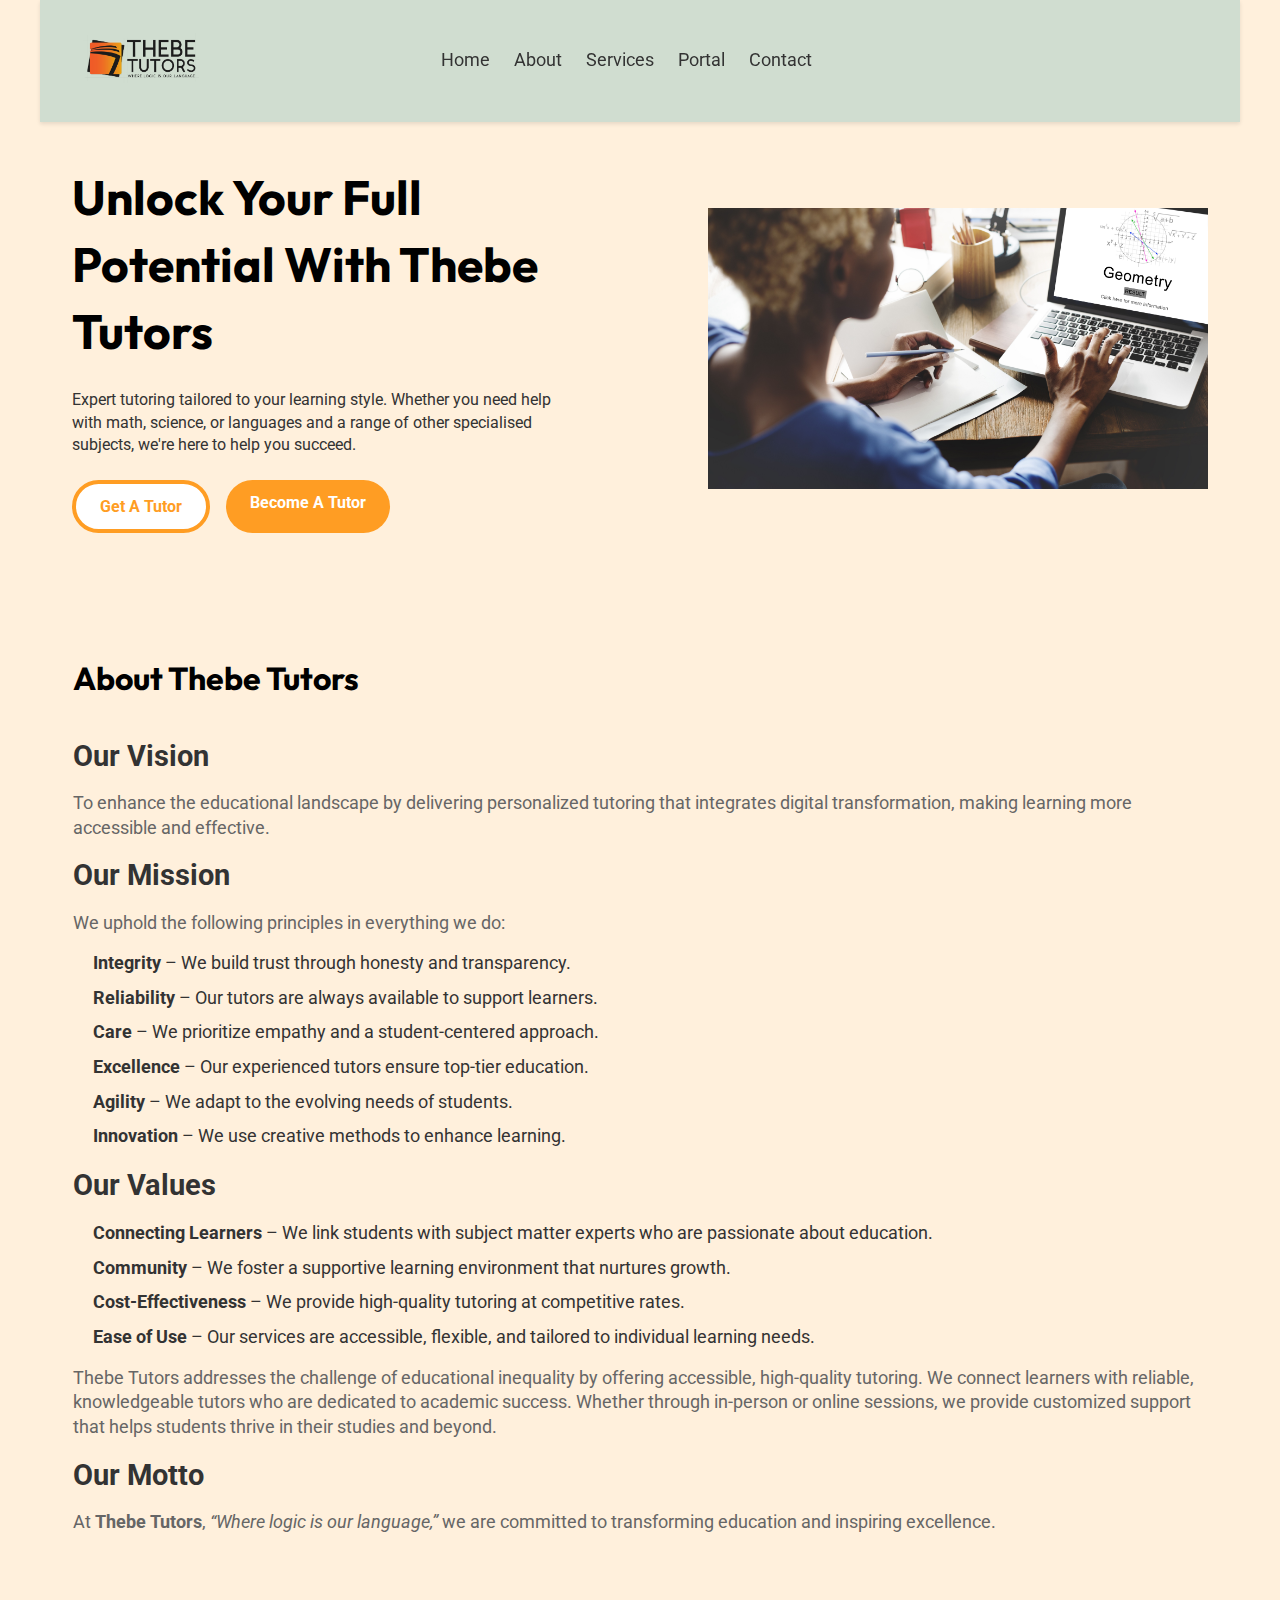
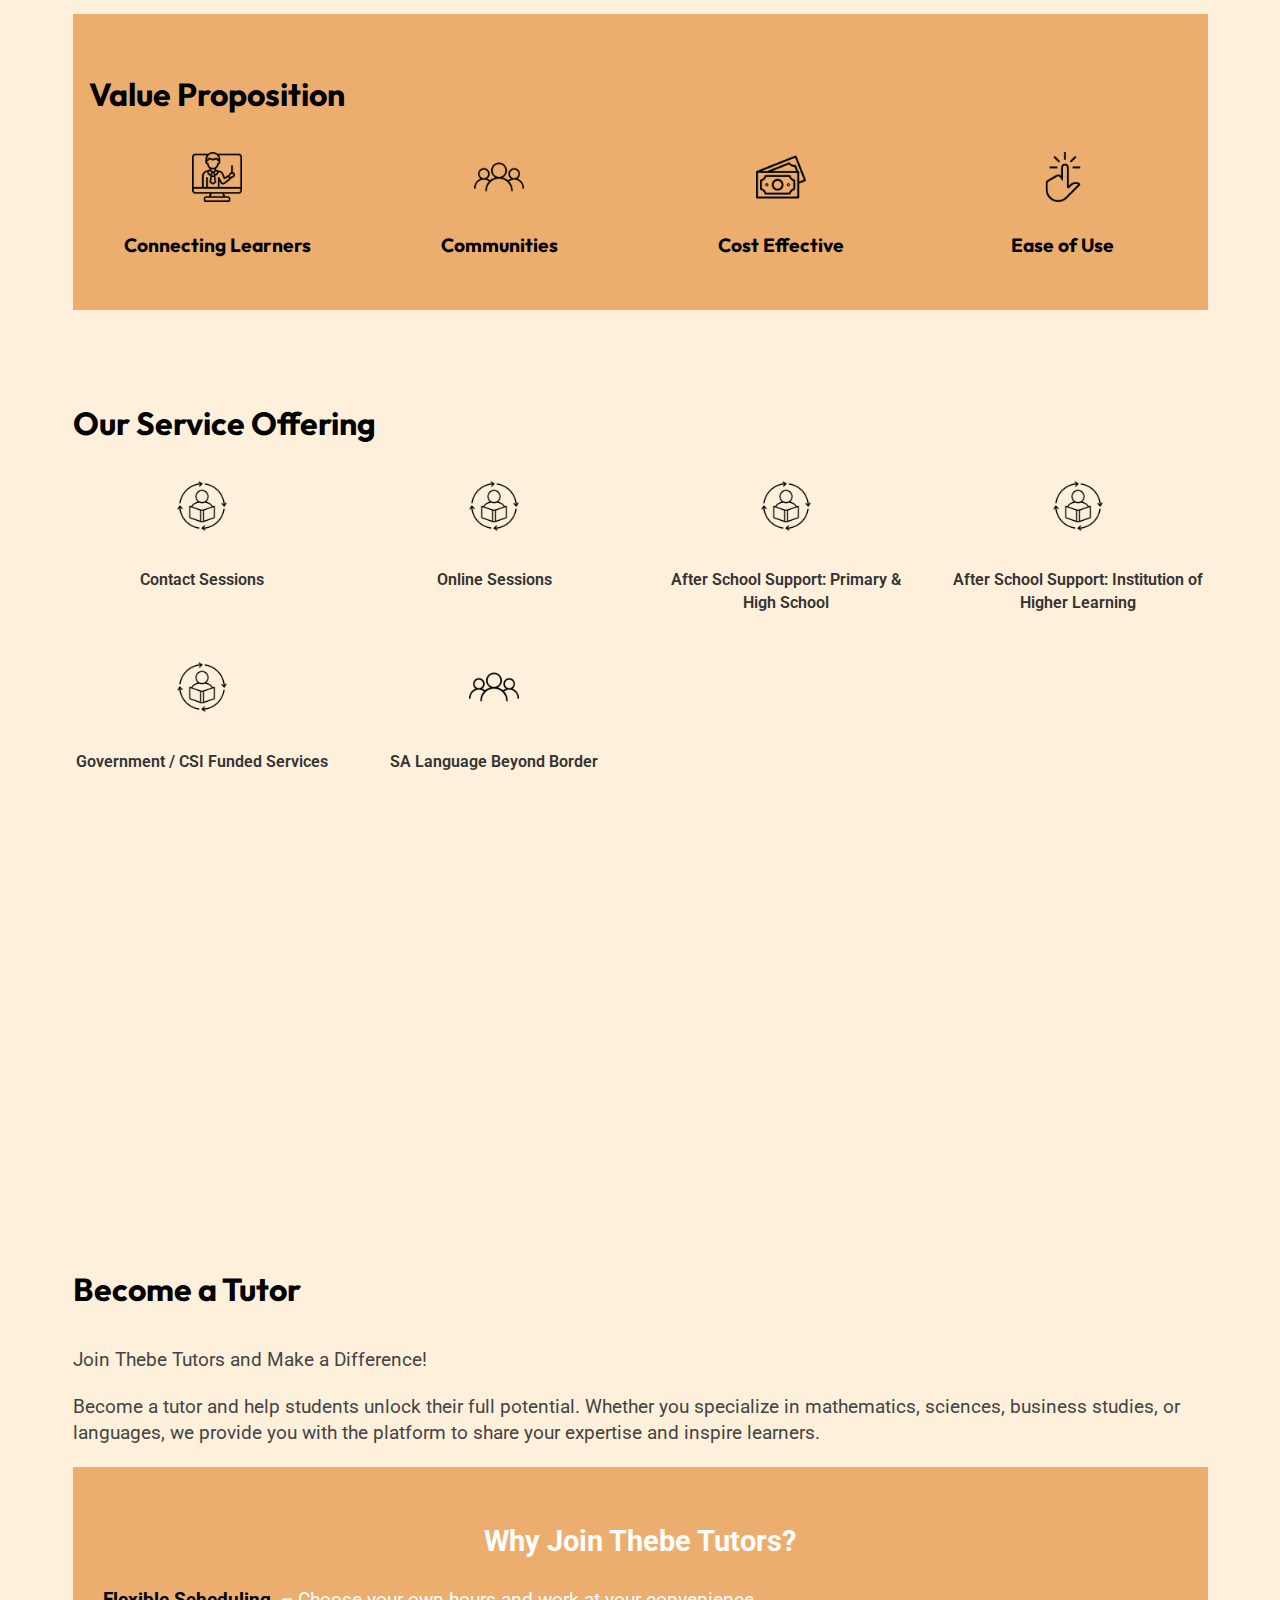
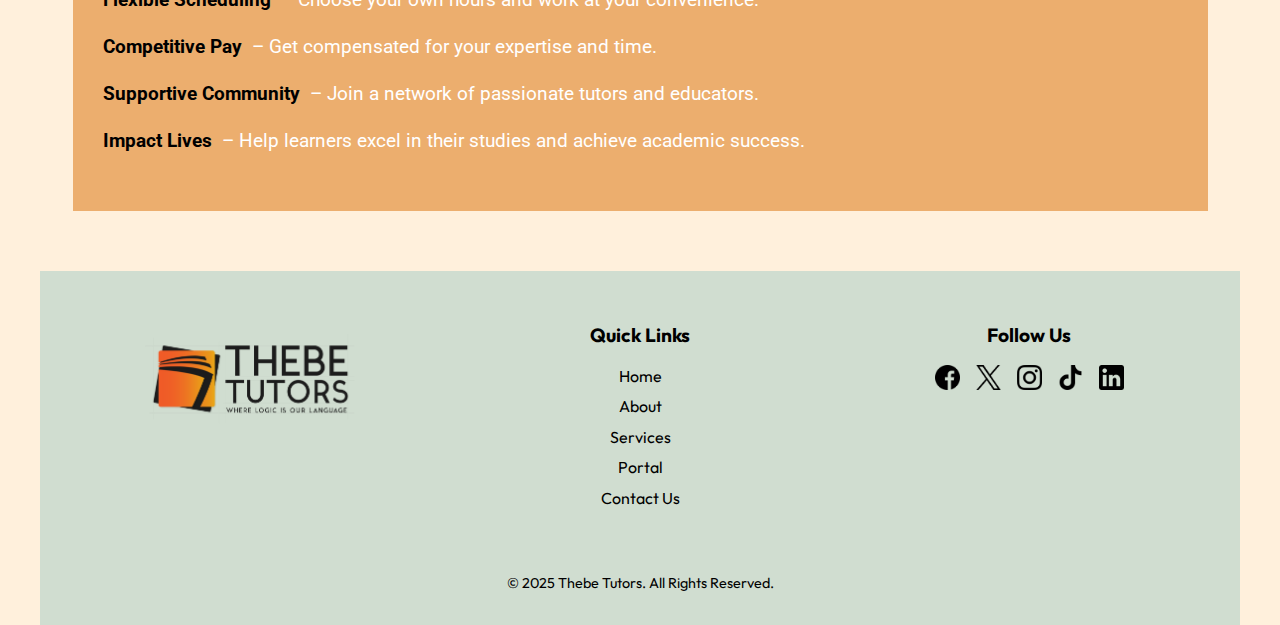
<file: index.html>
<!DOCTYPE html>
<html lang="en">
<head>
    <meta charset="UTF-8">
    <meta name="viewport" content="width=device-width, initial-scale=1.0">
    <title>Thebe Tutors</title>
    <link rel="stylesheet" href="main.css">
    <link rel="shortcut icon" href="images/title.png">
</head>
<body>
<div class="wrapper">
    <nav class="navbar">
        <div class="logo">
          <img src="images/title.png" alt="logo">
        </div>
        <div class="menu-icon" onclick="toggleMenu()">
          <span class="menu-bar"></span>
          <span class="menu-bar"></span>
          <span class="menu-bar"></span>
      </div>
        <div class="menu">
            <a href="index.html">Home</a>
            <a href="#about">About</a>
            <a href="#services">Services</a>
            <a href="portal.html">Portal</a>
            <a href="contact.html">Contact</a>
        </div>
        <a href="becomeTutor.html" class="cta-button">BECOME A TUTOR</a>
    </nav>

    <section class="hero">
        <div class="content">
            <h1>Unlock Your 
                Full 
                Potential With 
                Thebe Tutors</h1>
            <p> 
              Expert tutoring tailored to your learning style. 
              Whether you need help with math, science, or languages and a range of other specialised subjects, 
              we're here to help you succeed.
            </p>
            <div class="buttons">
                <a href="getATutor.html" class="btn-secondary">Get A Tutor</a>
                <a href="becomeTutor.html" class="btn-primary">Become A Tutor</a>
            </div>
        </div>
        <div class="image">
            <img src="images/home.jpg"  class="hero-img active" alt="Student studying in front of a blackboard">
            <img src="images/home2.jpg" class="hero-img" alt="">
            <img src="images/home3.jpg" class="hero-img" alt="">
            <img src="images/home4.jpg" class="hero-img" alt="">
        </div>
    </section>

    <!-- About Us Section -->
    <section class="about-us" id="about">
      <div class="about-us-container">
        <div class="header-container">
          <h2 class="section-title">About Thebe Tutors</h2>
        </div>
          <div class="text-content">
            <h1>Our Vision</h1>
            <p>
              To enhance the educational landscape by delivering personalized tutoring that integrates digital transformation, 
              making learning more accessible and effective.
            </p>

            <h1>Our Mission</h1>
            <p>We uphold the following principles in everything we do:</p>
            <ul>
              <li><strong>Integrity</strong> – We build trust through honesty and transparency.</li>
              <li><strong>Reliability</strong> – Our tutors are always available to support learners.</li>
              <li><strong>Care</strong> – We prioritize empathy and a student-centered approach.</li>
              <li><strong>Excellence</strong> – Our experienced tutors ensure top-tier education.</li>
              <li><strong>Agility</strong> – We adapt to the evolving needs of students.</li>
              <li><strong>Innovation</strong> – We use creative methods to enhance learning.</li>
            </ul>

            <h1>Our Values</h1>
            <ul>
              <li><strong>Connecting Learners</strong> – We link students with subject matter experts who are passionate about education.</li>
              <li><strong>Community</strong> – We foster a supportive learning environment that nurtures growth.</li>
              <li><strong>Cost-Effectiveness</strong> – We provide high-quality tutoring at competitive rates.</li>
              <li><strong>Ease of Use</strong> – Our services are accessible, flexible, and tailored to individual learning needs.</li>
            </ul>

            <!-- <h1>Our Value Proposition</h1> -->
            <p>
              Thebe Tutors addresses the challenge of educational inequality by offering accessible, high-quality tutoring. 
              We connect learners with reliable, knowledgeable tutors who are dedicated to academic success. 
              Whether through in-person or online sessions, we provide customized support that helps students thrive in their studies and beyond.
            </p>

            <h1>Our Motto</h1>
            <p>
              At <strong>Thebe Tutors</strong>, <em>“Where logic is our language,”</em> we are committed to transforming 
              education and inspiring excellence.
            </p>
          </div>
      </div>
    </section>

    <!-- value proposition section -->
    <section class="value-proposition">
        <h2>Value Proposition</h2>
        <div class="value-grid">
            <div class="value-item">
                <img src="images/tutor.png" alt="Connecting Learners">
                <h3>Connecting Learners</h3>
            </div>
            <div class="value-item">
                <img src="images/people.png" alt="Communities">
                <h3>Communities</h3>
            </div>
            <div class="value-item">
                <img src="images/money.png" alt="Cost Effective">
                <h3>Cost Effective</h3>
            </div>
            <div class="value-item">
                <img src="images/tap.png" alt="Ease of Use">
                <h3>Ease of Use</h3>
            </div>
        </div>
    </section>
    
    <!-- Services section -->
    <section class="services" id="services">
        <div class="container">
          <div class="services-top">
            <h2 class="section-title">Our Service Offering</h2>
            <div class="services-grid">
              <div class="service-item">
                <img src="images/continuous-learning.png" alt="Contact Sessions">
                <h3>Contact Sessions</h3>
              </div>
              <div class="service-item">
                <img src="images/continuous-learning.png" alt="Online Sessions">
                <h3>Online Sessions</h3>
              </div>
              <div class="service-item">
                <img src="images/continuous-learning.png" alt="After School Support">
                <h3>After School Support: Primary & High School</h3>
              </div>
              <div class="service-item">
                <img src="images/continuous-learning.png" alt="Higher Learning Support">
                <h3>After School Support: Institution of Higher Learning</h3>
              </div>
              <div class="service-item">
                <img src="images/continuous-learning.png" alt="Government Services">
                <h3>Government / CSI Funded Services</h3>
              </div>
              <div class="service-item">
                <img src="images/people.png" alt="IsiZulu Language Support">
                <h3>SA Language Beyond Border</h3>
              </div>
            </div>
          </div>
      
          <div class="services-bottom">
            <div class="info-card">
              <h3>Subjects Tutored</h3>
              <p>
                Mathematics, Physical Sciences, Natural Sciences, 
                English, Accounting, Business Studies, 
                Afrikaans, EGD, CAT, IT, Isizulu, Commerce
                and any other subjects in high school languages
                and all University course streams.
              </p>
            </div>
            <div class="info-card">
              <h3>Grades Tutored</h3>
              <p>
                Primary School: 3 - 7<br>
                High School: 8 - 12<br>
                Post Matric: N-Levels<br>
                University: First to Final Year
              </p>
            </div>
            <div class="info-card">
              <h3>Syllabus Covered</h3>
              <p>CAPS, IEB, CAMBRIDGE, Undergrad</p>
            </div>
          </div>
        </div>
    </section>

    <!-- why join section -->
    <section class="why-container">
        <h2 class="section-title">Become a Tutor</h2>
        <p>Join Thebe Tutors and Make a Difference!</p>
        <p>Become a tutor and help students unlock their full potential. Whether you specialize in mathematics, sciences, business studies, or languages, we provide you with the platform to share your expertise and inspire learners.</p>

        <div class="why-join">
          <h2>Why Join Thebe Tutors?</h2>
          <ul>
              <li><strong>Flexible Scheduling</strong> – Choose your own hours and work at your convenience.</li>
              <li><strong>Competitive Pay</strong> – Get compensated for your expertise and time.</li>
              <li><strong>Supportive Community</strong> – Join a network of passionate tutors and educators.</li>
              <li><strong>Impact Lives</strong> – Help learners excel in their studies and achieve academic success.</li>
          </ul>
        </div>
    </section>
  
    <footer class="footer">
      <div class="footer-container">
        <div class="footer-logo">
          <img src="images/title.png" alt="Logo" />
          <!-- <p>Connecting knowledge and growth with every click.</p> -->
        </div>
    
        <div class="footer-links">
          <h3>Quick Links</h3>
          <ul>
            <li><a href="index.html">Home</a></li>
            <li><a href="#about">About</a></li>
            <li><a href="#services">Services</a></li>
            <li><a href="portal.html">Portal</a></li>
            <li><a href="contact.html">Contact Us</a></li>
          </ul>
        </div>
    
        <div class="footer-social">
          <h3>Follow Us</h3>
          <div class="social-icons">
            <a href="https://www.facebook.com/Thebetutors?mibextid=ZbWKwL" target="_blank" ><img src="images/facebook.png" alt="Facebook" /></a>
            <a href="#" target="_blank" ><img src="images/twitter.png" alt="Twitter" /></a>
            <a href="https://www.instagram.com/thebetutors?igsh=MWh5cGwxa2o0ZGI1dw==" target="_blank" ><img src="images/instagram.png" alt="Instagram" /></a>
            <a href="#" target="_blank" ><img src="images/tik-tok.png" alt="TikTok" /></a>
            <a href="https://www.linkedin.com/company/thebetutors/" target="_blank" ><img src="images/linkedin-logo.png" alt="LinkedIn" /></a>
          </div>
        </div>
      </div>
    
      <div class="footer-bottom">
        <p>&copy; 2025 Thebe Tutors. All Rights Reserved.</p>
      </div>
    </footer>
    
    
    



    <script src="main.js"></script>    
</div>
</body>
</html>
</file>
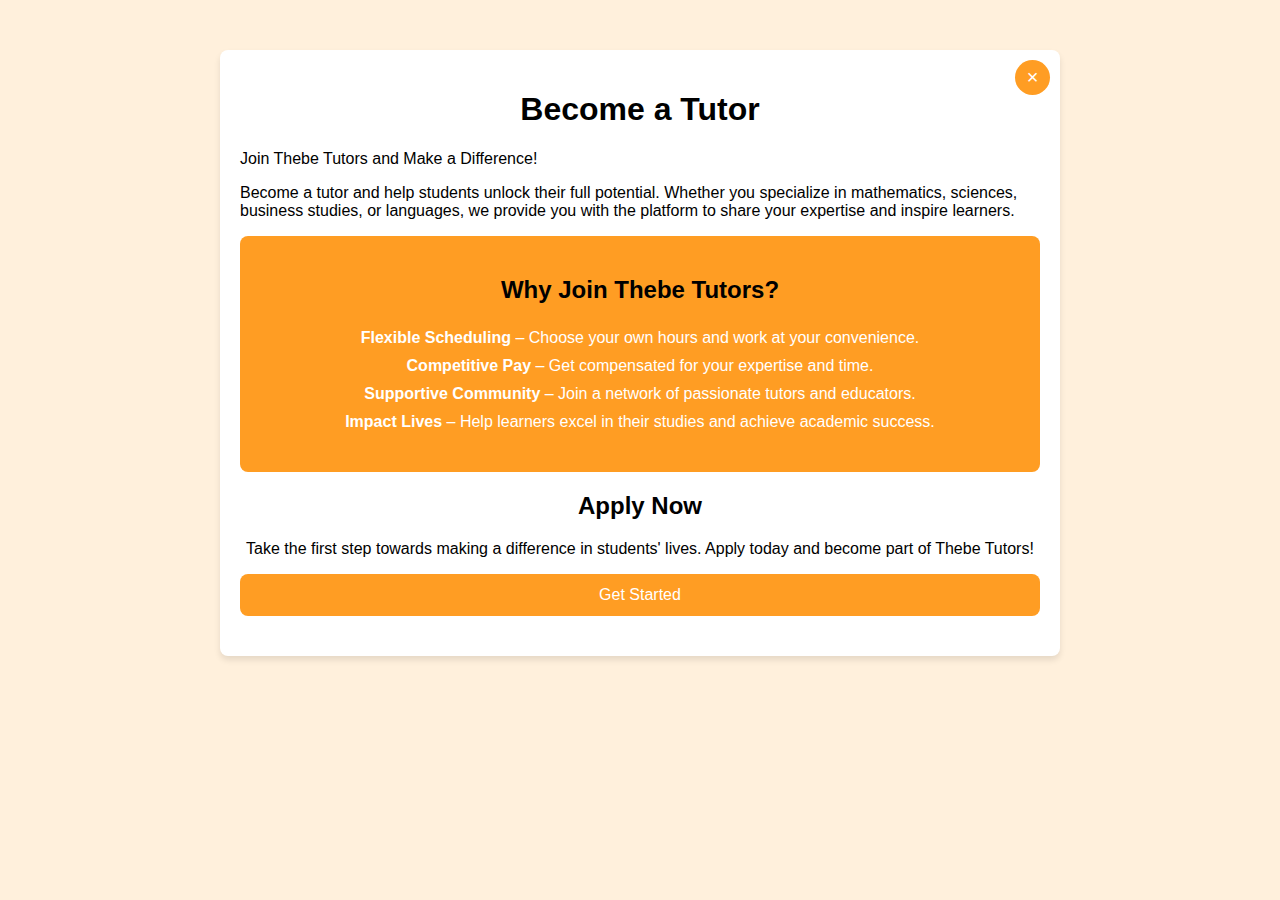
<file: becomeTutor.html>
<!DOCTYPE html>
<html lang="en">
<head>
    <meta charset="UTF-8">
    <meta name="viewport" content="width=device-width, initial-scale=1.0">
    <title>Become a Tutor</title>
    <link rel="shortcut icon" href="images/title.png">
    <style>
        body {
            font-family: 'Roboto', sans-serif;
            margin: 0;
            padding: 0;
            background-color: #FFF0DC;
        }

        .container {
            position: relative;
            max-width: 800px;
            margin: 50px auto;
            background: #fff;
            border-radius: 8px;
            box-shadow: 0 4px 6px rgba(0, 0, 0, 0.1);
            padding: 20px;
        }

        h1, h2, h3 {
            font-family: 'Outfit', sans-serif;
            color: #000;
            text-align: center;
            transition: color 0.3s ease;
        }

        h1:hover, h2:hover, h3:hover {
            color: #FF9D23;
        }

        .why-join {
            position: relative;
            padding: 20px;
            background: #FF9D23;
            color: white;
            border-radius: 8px;
            text-align: center;
            margin-bottom: 20px;
        }

        .why-join ul {
            list-style-type: none;
            padding: 0;
        }

        .why-join li {
            padding: 5px 0;
        }

        .why-join h2:hover {
            color: black;
        }

        .close-button {
            position: absolute;
            top: 10px;
            right: 10px;
            background: #FF9D23;
            color: white;
            border: none;
            border-radius: 50%;
            width: 35px;
            height: 35px;
            font-size: 20px;
            cursor: pointer;
            display: flex;
            justify-content: center;
            align-items: center;
            transition: background 0.3s ease;
            padding: 0;
        }

        .close-button:hover {
            background: #d96b00;
        }

        .apply-now {
            text-align: center;
            margin-bottom: 20px;
        }

        .cta-button {
            background-color: #FF9D23;
            color: white;
            border: none;
            padding: 12px 20px;
            font-size: 16px;
            border-radius: 8px;
            cursor: pointer;
            transition: background-color 0.3s;
        }

        .cta-button:hover {
            background-color: #DF6D2D;
        }

        .form-container {
            display: none;
        }

        form {
            display: flex;
            flex-direction: column;
            gap: 15px;
        }

        input, textarea, button {
            font-size: 16px;
            padding: 12px;
            border: 1px solid #ccc;
            border-radius: 8px;
            width: 100%;
            box-sizing: border-box;
            transition: border-color 0.3s ease;
        }

        input:focus, textarea:focus {
            border-color: #FF9D23;
        }

        button {
            background-color: #FF9D23;
            color: white;
            border: none;
            padding: 10px 20px;
            border-radius: 4px;
            font-size: 16px;
            cursor: pointer;
            transition: background-color 0.3s;
        }

        button:hover {
            background-color: #DF6D2D;
        }

        .success-message {
            display: none;
            text-align: center;
            color: green;
            font-weight: bold;
        }
    </style>
</head>
<body>
    <div class="container" id="uniqueFeatures">
        <button class="close-button" onclick="goBack()">×</button>
        <h1>Become a Tutor</h1>
        <p>Join Thebe Tutors and Make a Difference!</p>
        <p>Become a tutor and help students unlock their full potential. Whether you specialize in mathematics, sciences, business studies, or languages, we provide you with the platform to share your expertise and inspire learners.</p>

        <div class="why-join">
            <h2>Why Join Thebe Tutors?</h2>
            <ul>
                <li><strong>Flexible Scheduling</strong> – Choose your own hours and work at your convenience.</li>
                <li><strong>Competitive Pay</strong> – Get compensated for your expertise and time.</li>
                <li><strong>Supportive Community</strong> – Join a network of passionate tutors and educators.</li>
                <li><strong>Impact Lives</strong> – Help learners excel in their studies and achieve academic success.</li>
            </ul>
        </div>

        <div class="apply-now">
            <h2>Apply Now</h2>
            <p>Take the first step towards making a difference in students' lives. Apply today and become part of Thebe Tutors!</p>
            <button class="cta-button" onclick="showForm()" aria-label="Get Started to Apply as a Tutor">Get Started</button>
        </div>
    </div>

    <!-- Hidden Form -->
    <div class="container form-container" id="tutorFormContainer">
        <button class="close-button" onclick="closeForm()">×</button>
        <h2>Become a Tutor</h2>
        <p>Fill in the form below to join Thebe Tutors.</p>
        <form id="tutorForm" enctype="multipart/form-data">
            <input type="text" id="name" name="name" placeholder="Enter your full name" required>
            <input type="email" id="email" name="email" placeholder="Enter your email" required>
            <input type="tel" id="cellphone" name="cellphone" placeholder="Enter your cellphone number" required>
        
            <!-- File Upload Fields -->
            <label for="cv">Upload CV (PDF or DOC):</label>
            <input type="file" id="cv" name="cv" accept=".pdf, .doc, .docx" required>

            <label for="qualification">Upload Academic Transcript (PDF or Image):</label>
            <input type="file" id="qualification" name="qualification" accept=".pdf, .jpg, .jpeg, .png" required>

            <label for="profilePicture">Upload Recent Picture (JPG or PNG):</label>
            <input type="file" id="profilePicture" name="profilePicture" accept=".jpg, .jpeg, .png" required>

            <textarea id="experience" name="experience" rows="4" placeholder="Describe your tutoring experience..."></textarea>

            <button type="submit">Submit</button>
        </form>
        <div class="success-message" id="successMessage">
            Your application has been submitted successfully! We will get back to you soon.
        </div>
    </div>

    <script>
        function showForm() {
            document.getElementById('tutorFormContainer').style.display = 'block';
        }

        function closeForm() {
            document.getElementById('tutorFormContainer').style.display = 'none';
        }

        function closeUniqueFeatures() {
            document.getElementById('uniqueFeatures').style.display = 'none';
        }

        document.getElementById('tutorForm').addEventListener('submit', function(event) {
            event.preventDefault(); // Prevent the default form submission

            // Simulate form submission success
            const successMessage = document.getElementById('successMessage');
            successMessage.style.display = 'block';

            // Clear the form
            event.target.reset();
        });

        function goBack() {
            window.history.back();
        }
    </script>
</body>
</html>
</file>
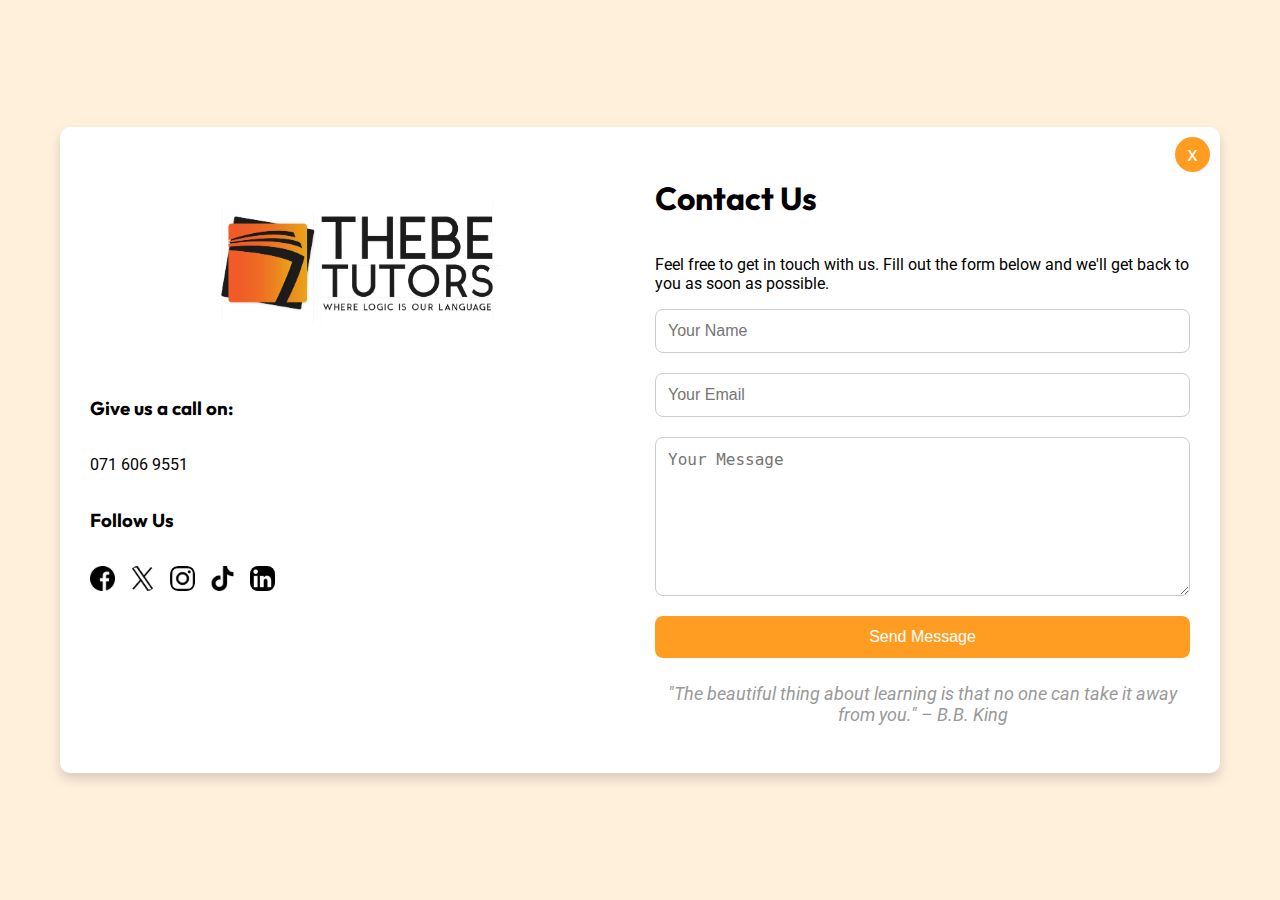
<file: contact.html>
<!DOCTYPE html>
<html lang="en">
<head>
  <meta charset="UTF-8">
  <meta name="viewport" content="width=device-width, initial-scale=1.0">
  <title>Contact Page</title>
  <link href="https://fonts.googleapis.com/css2?family=Outfit:wght@400;500;600&family=Roboto:wght@400;500&display=swap" rel="stylesheet">
  <link rel="shortcut icon" href="images/title.png">
  <style>
    body {
      font-family: 'Roboto', sans-serif;
      background-color: #FFF0DC;
      margin: 0;
      padding: 0;
      display: flex;
      justify-content: center;
      align-items: center;
      height: 100vh;
      animation: fadeIn 1s ease-out;
    }

    @keyframes fadeIn {
      from {
        opacity: 0;
      }
      to {
        opacity: 1;
      }
    }

    .container {
      background: white;
      border-radius: 10px;
      box-shadow: 0 6px 12px rgba(0, 0, 0, 0.15);
      padding: 30px;
      width: 100%;
      max-width: 1100px;
      display: flex;
      gap: 30px;
      position: relative;
      animation: slideIn 1s ease-out;
      flex-wrap: wrap;
    }

    @keyframes slideIn {
      from {
        transform: translateY(50px);
        opacity: 0;
      }
      to {
        transform: translateY(0);
        opacity: 1;
      }
    }

    .close-button {
      position: absolute;
      top: 10px;
      right: 10px;
      background: #FF9D23;
      color: white;
      border: none;
      border-radius: 50%;
      width: 35px;
      height: 35px;
      font-size: 20px;
      cursor: pointer;
      display: flex;
      justify-content: center;
      align-items: center;
      transition: background 0.3s ease;
    }

    .close-button:hover {
      background: #d96b00;
    }

    .contact-info, .form-container {
      flex: 1;
      display: flex;
      flex-direction: column;
    }

    h1, h2, h3 {
      font-family: 'Outfit', sans-serif;
      color: #000;
      transition: color 0.3s ease;
    }

    h1:hover, h2:hover, h3:hover {
      color: #FF9D23;
    }

    form {
      display: flex;
      flex-direction: column;
      gap: 20px;
      transition: transform 0.3s ease-in-out;
    }

    input, textarea, button {
      font-size: 16px;
      padding: 12px;
      border: 1px solid #ccc;
      border-radius: 8px;
      width: 100%;
      box-sizing: border-box;
      transition: border-color 0.3s ease;
    }

    input:focus, textarea:focus {
      border-color: #FF9D23;
    }

    button {
      background-color: #FF9D23;
      color: white;
      border: none;
      cursor: pointer;
      transition: background-color 0.3s ease;
    }

    button:hover {
      background-color: #d96b00;
    }

    .quote {
      font-style: italic;
      color: gray;
      margin-top: 25px;
      text-align: center;
      font-size: 18px;
      opacity: 0.8;
      transition: opacity 0.3s ease;
    }

    .quote:hover {
      opacity: 1;
    }

    .social-icons {
      display: flex;
      gap: 15px;
      margin-top: 15px;
    }

    .social-icons a img {
      width: 25px;
      height: 25px;
      border-radius: 8px;
      transition: transform 0.3s ease, box-shadow 0.3s ease;
    }

    .social-icons a img:hover {
      transform: scale(1.1);
      box-shadow: 0 4px 10px rgba(0, 0, 0, 0.2);
    }

    .logo {
      max-width: 350px;
      margin-bottom: 20px;
      align-self: center;
    }

    /* Media Queries for responsiveness */
    @media (max-width: 768px) {
      /* .container {
        flex-direction: column;
        padding: 30px;
      } */

      .contact-info, .form-container {
        flex: none;
        width: 100%;
      }

      h1, h2, h3 {
        font-size: 1.2em;
      }

      .quote {
        font-size: 16px;
      }

      .social-icons a img {
        width: 30px;
        height: 30px;
      }

      input, textarea, button {
        font-size: 14px;
        padding: 10px;
      }

      .close-button {
        top: 60px;
        right: 10px;
      }

      /* .close-button {
        top: 25px;
      } */
    }

    @media (max-width: 480px) {
      .logo {
        max-width: 250px;
      }

      h1, h2, h3 {
        font-size: 1.1em;
      }

      .quote {
        font-size: 14px;
      }

      .social-icons a img {
        width: 25px;
        height: 25px;
      }

      input, textarea, button {
        font-size: 13px;
        padding: 8px;
      }
    }
  </style>
</head>
<body>
  <div class="container">
    <button class="close-button" onclick="goBack()">x</button>
    <div class="contact-info">
      <!-- Logo added above the address -->
      <img src="images/title.png" alt="Business Logo" class="logo">
      <h3>Give us a call on:</h3>
      <p>071 606 9551</p>
      <h3>Follow Us</h3>
      <div class="social-icons">
        <a href="https://www.facebook.com/Thebetutors?mibextid=ZbWKwL" target="_blank" ><img src="images/facebook.png" alt="Facebook" /></a>
            <a href="#" target="_blank" ><img src="images/twitter.png" alt="Twitter" /></a>
            <a href="https://www.instagram.com/thebetutors?igsh=MWh5cGwxa2o0ZGI1dw==" target="_blank" ><img src="images/instagram.png" alt="Instagram" /></a>
            <a href="#" target="_blank" ><img src="images/tik-tok.png" alt="TikTok" /></a>
            <a href="https://www.linkedin.com/company/thebetutors/" target="_blank" ><img src="images/linkedin-logo.png" alt="LinkedIn" /></a>
      </div>
    </div>
    <div class="form-container">
      <h1>Contact Us</h1>
      <p>Feel free to get in touch with us. Fill out the form below and we'll get back to you as soon as possible.</p>
      <form>
        <input type="text" name="name" placeholder="Your Name" required>
        <input type="email" name="email" placeholder="Your Email" required>
        <textarea name="message" rows="7" placeholder="Your Message" required></textarea>
        <button type="submit">Send Message</button>
      </form>
      <p class="quote">"The beautiful thing about learning is that no one can take it away from you." – B.B. King</p>
    </div>
  </div>

  <script>
    function goBack() {
      window.history.back();
    }
  </script>
</body>
</html>
</file>
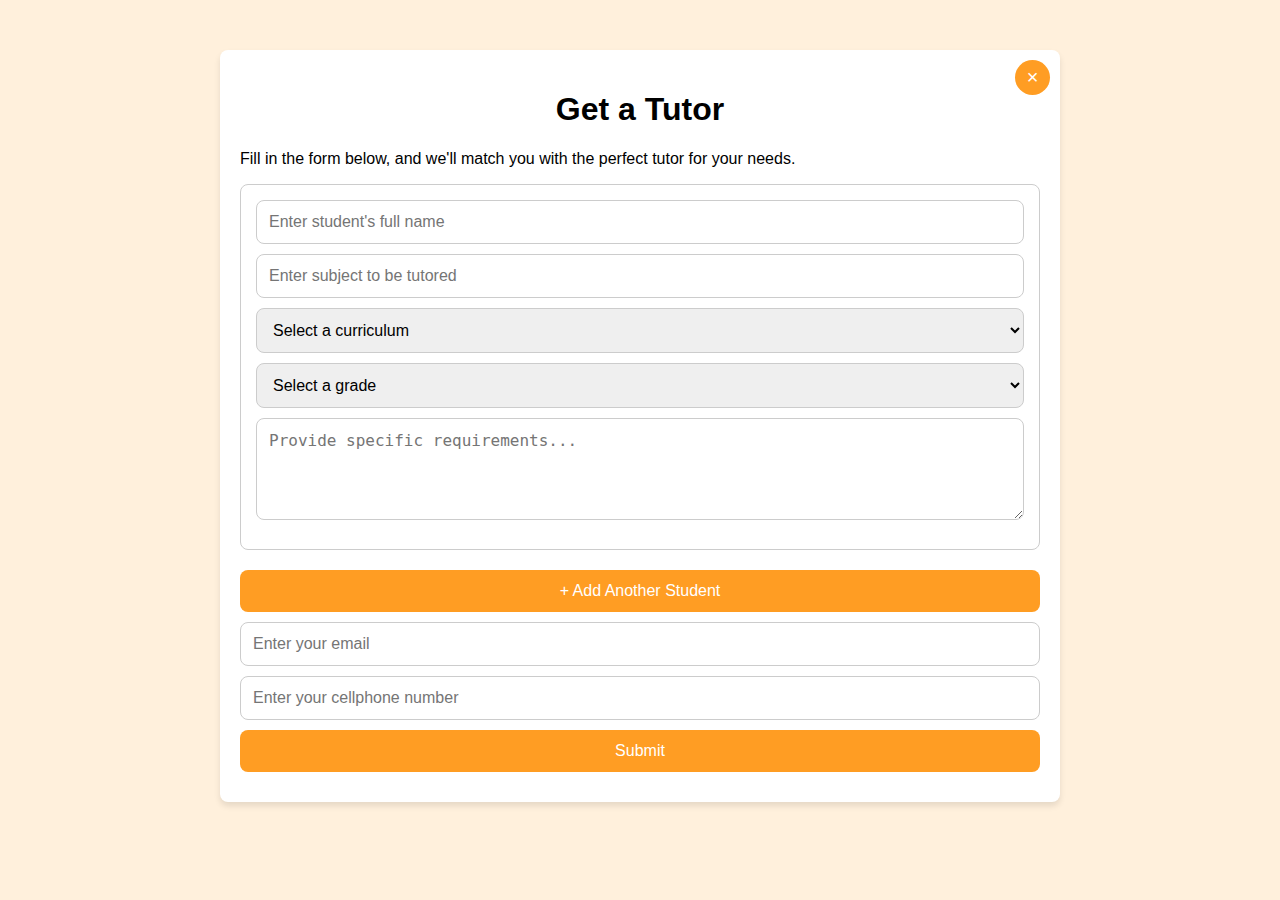
<file: getATutor.html>
<!DOCTYPE html>
<html lang="en">
<head>
    <meta charset="UTF-8">
    <meta name="viewport" content="width=device-width, initial-scale=1.0">
    <title>Get a Tutor</title>
    <link rel="shortcut icon" href="images/title.png">
    <style>
        body {
            font-family: 'Roboto', sans-serif;
            margin: 0;
            padding: 0;
            background-color: #FFF0DC;
        }
        .container {
            position: relative;
            max-width: 800px;
            margin: 50px auto;
            background: #fff;
            border-radius: 8px;
            box-shadow: 0 4px 6px rgba(0, 0, 0, 0.1);
            padding: 20px;
        }
        h1 {
            font-family: 'Outfit', sans-serif;
            color: #000;
            text-align: center;
        }
        .student-section {
            border: 1px solid #ccc;
            padding: 15px;
            border-radius: 8px;
            margin-bottom: 20px;
            position: relative;
        }
        .remove-student {
            position: absolute;
            top: 10px;
            right: 10px;
            background: #FF4D4D;
            color: white;
            border: none;
            border-radius: 50%;
            width: 30px;
            height: 30px;
            font-size: 16px;
            cursor: pointer;
        }
        input, textarea, button, select {
            font-size: 16px;
            padding: 12px;
            border: 1px solid #ccc;
            border-radius: 8px;
            width: 100%;
            box-sizing: border-box;
            margin-bottom: 10px;
        }
        button {
            background-color: #FF9D23;
            color: white;
            border: none;
            cursor: pointer;
            transition: background-color 0.3s;
        }
        button:hover {
            background-color: #DF6D2D;
        }
        .success-message {
            display: none;
            text-align: center;
            color: green;
            font-weight: bold;
            margin-top: 15px;
        }
        .close-button {
            position: absolute;
            top: 10px;
            right: 10px;
            background: #FF9D23;
            color: white;
            border: none;
            border-radius: 50%;
            width: 35px;
            height: 35px;
            font-size: 20px;
            cursor: pointer;
            display: flex;
            justify-content: center;
            align-items: center;
            transition: background 0.3s ease;
            padding: 0;
        }

        .close-button:hover {
            background: #d96b00;
        }
    </style>
</head>
<body>
    <div class="container">
        <h1>Get a Tutor</h1>
        <p>Fill in the form below, and we'll match you with the perfect tutor for your needs.</p>
        <button class="close-button" onclick="goBack()">×</button>
        <form id="tutorForm">
            <div id="studentsContainer">
                <div class="student-section">
                    <input type="text" name="name[]" placeholder="Enter student's full name" required>
                    <input type="text" name="subject[]" placeholder="Enter subject to be tutored" required>
                    <select name="curriculum[]" required>
                        <option value="">Select a curriculum</option>
                        <option value="caps">CAPS</option>
                        <option value="ieb">IEB</option>
                        <option value="cambridge">CAMBRIDGE</option>
                        <option value="post-matric">N-Levels</option>
                        <option value="university">University Course</option>
                    </select>
                    <select name="grade[]" required>
                        <option value="">Select a grade</option>
                        <option value="1">Grade 1</option>
                        <option value="2">Grade 2</option>
                        <option value="3">Grade 3</option>
                        <option value="4">Grade 4</option>
                        <option value="5">Grade 5</option>
                        <option value="6">Grade 6</option>
                        <option value="7">Grade 7</option>
                        <option value="8">Grade 8</option>
                        <option value="9">Grade 9</option>
                        <option value="10">Grade 10</option>
                        <option value="11">Grade 11</option>
                        <option value="12">Grade 12</option>
                        <option value="post-matric">N-Levels</option>
                        <option value="university">University Courses</option>
                    </select>
                    <textarea name="details[]" rows="4" placeholder="Provide specific requirements..."></textarea>
                </div>
            </div>
            <button type="button" onclick="addStudent()">+ Add Another Student</button>
            <input type="email" name="email" placeholder="Enter your email" required>
            <input type="tel" name="cellphone" placeholder="Enter your cellphone number" pattern="^[0-9+\-\s]*$" required>
            <button type="submit">Submit</button>
        </form>
        <div class="success-message" id="successMessage">Your request has been submitted successfully!</div>
    </div>
    <script>
        function addStudent() {
            const container = document.getElementById('studentsContainer');
            const studentSection = document.createElement('div');
            studentSection.classList.add('student-section');
            studentSection.innerHTML = `
                <button type="button" class="close-button" onclick="removeStudent(this)">×</button>
                <input type="text" name="name[]" placeholder="Enter student's full name" required>
                <input type="text" name="subject[]" placeholder="Enter subject to be tutored" required>
                <select name="curriculum[]" required>
                    <option value="">Select a curriculum</option>
                    <option value="caps">CAPS</option>
                    <option value="ieb">IEB</option>
                    <option value="cambridge">CAMBRIDGE</option>
                    <option value="post-matric">N-Levels</option>
                    <option value="university">University Course</option>
                </select>
                <select name="grade[]" required>
                    <option value="">Select a grade</option>
                    <option value="1">Grade 1</option>
                    <option value="2">Grade 2</option>
                    <option value="3">Grade 3</option>
                    <option value="4">Grade 4</option>
                    <option value="5">Grade 5</option>
                    <option value="6">Grade 6</option>
                    <option value="7">Grade 7</option>
                    <option value="8">Grade 8</option>
                    <option value="9">Grade 9</option>
                    <option value="10">Grade 10</option>
                    <option value="11">Grade 11</option>
                    <option value="12">Grade 12</option>
                    <option value="post-matric">N-Levels</option>
                    <option value="university">University Courses</option>
                </select>
                <textarea name="details[]" rows="4" placeholder="Provide specific requirements..."></textarea>
            `;
            container.appendChild(studentSection);
        }
        function removeStudent(button) {
            button.parentElement.remove();
        }
        document.getElementById('tutorForm').addEventListener('submit', function(event) {
            event.preventDefault();
            document.getElementById('successMessage').style.display = 'block';
            event.target.reset();
        });
        function goBack() {
            window.history.back();
        }
    </script>
</body>
</html>
</file>
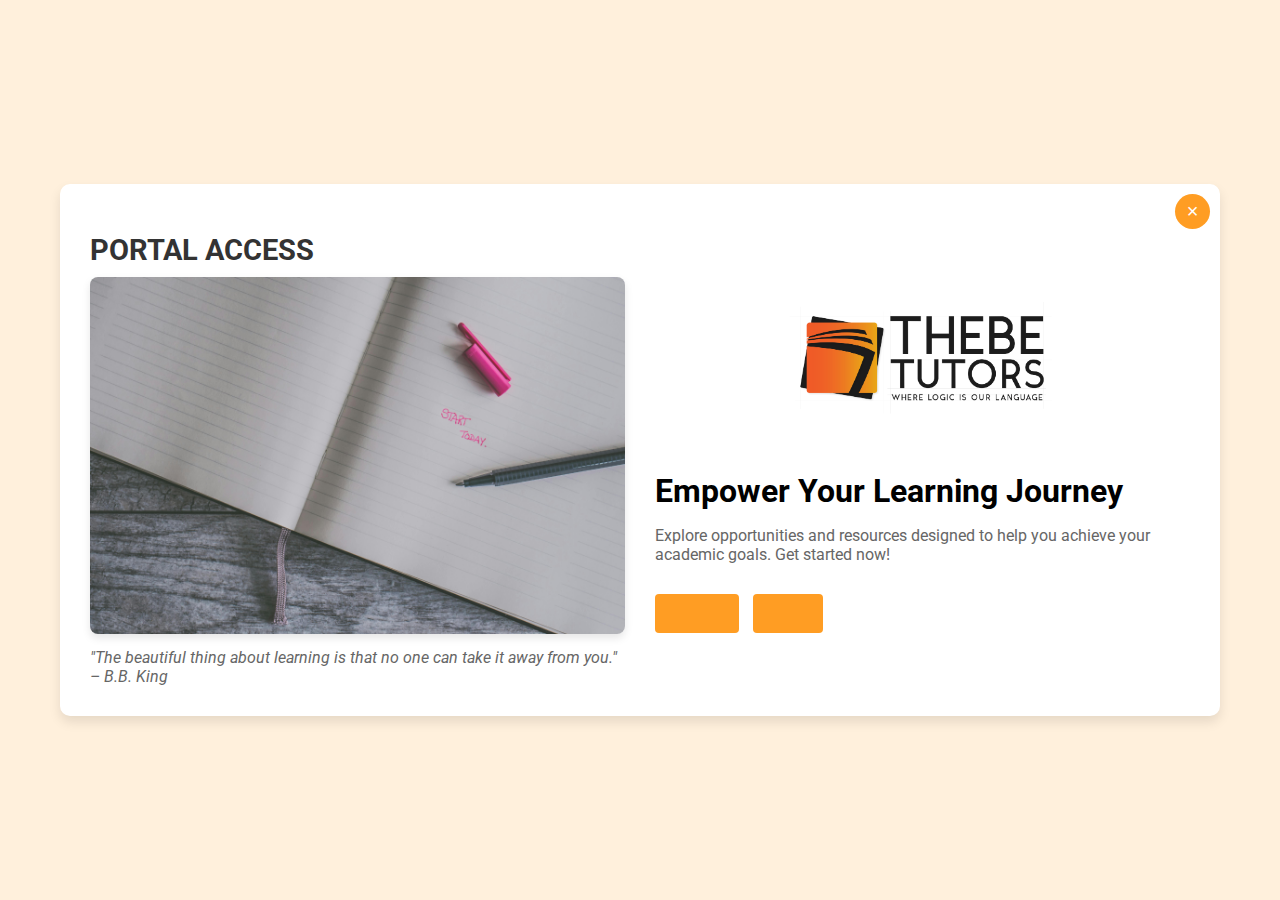
<file: portal.html>
<!DOCTYPE html>
<html lang="en">
<head>
    <meta charset="UTF-8">
    <meta name="viewport" content="width=device-width, initial-scale=1.0">
    <title>Thebe Tutors - Portal Access</title>
    <link href="https://fonts.googleapis.com/css2?family=Roboto:wght@400;500;700&display=swap" rel="stylesheet">
    <link rel="stylesheet" href="portal.css">
    <link rel="shortcut icon" href="images/title.png">
</head>
<body>
    <div class="portal-container">
        <button class="close-button" onclick="goBack()">×</button>
        <div class="content-wrapper">
            <!-- Left Section: Image and Quote -->
            <div class="image-quote">
                <h1 class="hover-effect">PORTAL ACCESS</h1>
                <img src="images/start-today.jpg" alt="Inspiring Learning" class="inspiring-image">
                <blockquote class="quote">
                    "The beautiful thing about learning is that no one can take it away from you." – B.B. King
                </blockquote>
            </div>
    
            <!-- Right Section: Header, Description, and Buttons -->
            <div class="text-content">
                <div class="logo">
                    <img src="images/title.png" alt="Thebe Tutors Logo">
                </div>
                <h1>Empower Your Learning Journey</h1>
                <p>Explore opportunities and resources designed to help you achieve your academic goals. Get started now!</p>
                <a href="" class="btn"><span>Register</span></a>
                <a href="" class="btn"><span>Login</span></a>
            </div>
        </div>
    </div>
    <script>
        function goBack() {
            window.history.back();
        }
    </script>
    
</body>
</html>
</file>
<file: main.css>
@import url('https://fonts.googleapis.com/css2?family=Outfit:wght@400;700&display=swap');
@import url('https://fonts.googleapis.com/css2?family=Roboto:wght@400;700&display=swap');

html {
    scroll-behavior: smooth;
}

/* General Reset */
body, h1, p, a {
    margin: 0;
    padding: 0;
    box-sizing: border-box;
}

body {
    font-family: 'Roboto', sans-serif;
    line-height: 1.4;
    color: #333;
    background-color: #FFF0DC;
}

/* Wrapper for Max Width */
.wrapper {
    max-width: 1200px;
    margin: 0 auto;
    padding: 0 1rem;
}

/* Navbar Styles */
.navbar {
    display: flex;
    justify-content: space-between;
    align-items: center;
    padding: 1rem 2rem;
    /* background-color: #FFF0DC; */
    background-color: #D0DDD0;
    box-shadow: 0 2px 4px rgba(0, 0, 0, 0.1);
    position: sticky;
    top: 0;
    z-index: 1000;
}

.logo {
    font-size: 1.5rem;
    font-weight: bold;
    color: #000;
}

.logo img {
    max-height: 80px; /* Set a maximum height for the logo */
    width: auto; /* Maintain aspect ratio */
    transition: transform 0.3s ease;
}

.logo img:hover {
    transform: scale(1.1); /* Add a hover effect for interactivity */
}

/* For smaller screens */
@media (max-width: 768px) {
    .logo img {
        max-height: 50px; /* Reduce logo size on small screens */
    }
}

.menu {
    display: flex;
    gap: 1.5rem;
}

.menu a {
    text-decoration: none;
    color: #333;
    font-size: 1.1rem;
    transition: color 0.5s;
}

.menu a:hover {
    color: #FF9D23;
}

.cta-button {
    padding: 0.5rem 1rem;
    background-color: #FF9D23;
    color: #fff;
    text-decoration: none;
    border-radius: 50px;
    font-weight: bold;
    transition: background-color 0.3s;
}

.cta-button:hover {
    background-color: #d96b00;
}

/* Hero Section Styles */
.hero {
    display: flex;
    justify-content: space-between;
    align-items: center;
    padding: 2rem;
    margin-top: 10px;
}

.content {
    flex: 1;
    max-width: 500px;
}

.content h1 {
    font-family: 'Outfit', sans-serif;
    font-size: 3rem;
    color: #000;
    margin-bottom: 1.5rem;
}

.content p {
    font-size: 1rem;
    margin-bottom: 1.5rem;
    color: #333;
}

.buttons {
    display: flex;
    gap: 1rem;
}

.btn-primary {
    background-color: #FF9D23;
    color: #fff;
    padding: 0.7rem 1.5rem;
    text-decoration: none;
    border-radius: 50px;
    font-weight: bold;
    transition: background-color 0.3s;
}

.btn-primary:hover {
    background-color: #d96b00;
}

.btn-secondary {
    background-color: #fff;
    color: #FF9D23;
    padding: 0.7rem 1.5rem;
    text-decoration: none;
    border-radius: 50px;
    border: 4px solid #FF9D23;
    font-weight: bold;
    transition: background-color 0.5s, color 0.5s;
}

.btn-secondary:hover {
    background-color: #f77f00;
    color: #fff;
}

.image {
    flex: 1;
    width: 100%;
    max-width: 500px;
    height: auto;
    aspect-ratio: 16 / 9; /* Maintain proportional height */
    display: flex;
    align-items: center;
    position: relative;
    overflow: hidden;
}

.hero-img {
    position: absolute;
    width: 100%;
    height: 100%;
    object-fit: cover; /* Ensure images fit inside */
    opacity: 0;
    transition: opacity 1s ease-in-out;
}

.hero-img.active {
    opacity: 1;
}

/* Value Proposition section */
.value-proposition {
    max-width: 1135px;
    margin: 0 auto;
    background-color: rgba(217, 107, 0, 0.5); /* Orange color with 50% opacity */
    padding: 2rem 1rem;
    text-align: center;
    overflow: hidden; 
    box-sizing: border-box;
    display: flex;
    flex-direction: column;
    /* align-items: center; */
}

.value-proposition h2 {
    font-size: 2rem;
    font-weight: bold;
    text-align: left;
    color: #000;
    margin-bottom: 2.2rem;
    font-family: 'Outfit', sans-serif;
    width: 100%; /* Ensure it spans full width */
    max-width: 1135px; /* Same as the container */
    box-sizing: border-box;
}

.value-grid {
    display: flex;
    justify-content: space-around;
    flex-wrap: wrap;
    gap: 1.5rem;
    max-width: 100%;
    box-sizing: border-box; 
}

.value-item {
    flex: 1 1 calc(25% - 2rem);
    max-width: calc(25% - 2rem); 
    text-align: center;
    transition: transform 0.3s; 
}

.value-item img {
    max-width: 50px;
    margin-bottom: 1rem;
}

.value-item h3 {
    font-size: 1.2rem;
    color: #000;
    margin-top: 0.5rem;
    font-family: 'Outfit', sans-serif;
}

/* Responsive Design for Smaller Screens */
@media (max-width: 768px) {
    .value-proposition h2 {
        text-align: center; /* Center the heading on smaller screens */
    }

    .value-grid {
        justify-content: center; /* Center the grid content */
    }

    .value-item {
        flex: 1 1 100%; /* Make items full width */
        max-width: 100%; /* Ensure no max-width conflict */
    }
}

/* About Us Section */
.about-us {
    padding: 4rem 1rem;
    max-width: 1135px;
    margin: 0 auto;
}

/* Text Content */
.text-content {
    text-align: left;
}

.text-content h1 {
    font-size: 1.8rem;
    margin-bottom: 15px;
    color: #333;
}

.text-content p {
    font-size: 1.1rem;
    color: #666;
    margin-bottom: 15px;
}

.text-content ul {
    list-style: none;
    padding-left: 20px;
}

.text-content ul li {
    font-size: 1.1rem;
    margin-bottom: 10px;
    color: #333;
}

.text-content ul li strong {
    font-weight: 700;
}

/* Responsive Design */
@media (max-width: 768px) {
    /* .about-us-container {
      padding: 30px;
    } */

    .section-title {
        text-align: center;
    }

    .text-content h1 {
      font-size: 2rem;
      text-align: center;
    }
  
    .text-content p,
    .text-content ul li {
      font-size: 1.2rem;
      text-align: center;
    }
  }

/* Services section */
.services {
    background-color: #fff0dc; /* Light beige background */
    padding: 4rem 1rem;
}
  
.container {
    max-width: 1135px;
    margin: 0 auto;
}
  
.section-title {
    font-size: 2rem;
    color: #000;
    margin-bottom: 2.2rem;
    font-weight: bold;
    /* text-align: left; */
    font-family: 'Outfit', sans-serif;
}
  
/* Services Grid */
.services-grid {
    display: grid;
    grid-template-columns: repeat(4, 1fr);
    gap: 2rem;
    justify-items: center;
    margin-bottom: 3rem;
}
  
.service-item {
    text-align: center;
}
  
.service-item img {
    max-width: 50px;
    margin-bottom: 1rem;
}
  
.service-item h3 {
    font-size: 1rem;
    color: #333;
    font-weight: 600;
}
  
/* Info Cards Section */
.services-bottom {
    display: grid;
    grid-template-columns: repeat(3, 1fr);
    gap: 1.5rem;
}
  
.info-card {
    background-color: rgba(217, 107, 0, 0.55);
    color: #fff;
    text-align: center;
    padding: 1.5rem;
    box-shadow: 0 4px 6px rgba(0, 0, 0, 0.1);
}
  
.info-card h3 {
    font-size: 2rem;
    margin-bottom: 1rem;
}
  
.info-card p {
    font-size: 1.1rem;
    line-height: 1.5;
}
  
.cta-button {
    opacity: 0;
    animation: fadeInUp 2s ease forwards;
}

.info-card {
    opacity: 0;
    animation: fadeInUp 2s ease forwards;
}
  
@keyframes fadeInUp {
    0% {
      opacity: 0;
      transform: translateY(20px);
    }
    100% {
      opacity: 1;
      transform: translateY(0);
    }
}

/* Responsive Design */
@media (max-width: 1024px) {
    .value-grid {
        grid-template-columns: repeat(2, 1fr);
    }

    .services-grid {
        grid-template-columns: repeat(2, 1fr);
    }

    .services-bottom {
        grid-template-columns: 1fr;
    }
}

@media (max-width: 768px) {
    .hero {
        flex-direction: column;
        text-align: center;
    }

    .content {
        margin-bottom: 2rem;
        text-align: center;
    }

    .image {
        max-width: 100%;
        aspect-ratio: 4 / 3;
        justify-content: center;
    }

    .value-grid {
        grid-template-columns: 1fr;
    }

    .services-grid {
        grid-template-columns: 1fr;
    }

    .services-bottom {
        grid-template-columns: 1fr;
    }
}

@media (max-width: 480px) {
    .logo {
        font-size: 1.2rem;
    }

    .menu a {
        font-size: 1rem;
    }

    .cta-button {
        padding: 0.5rem 1rem;
        font-size: 0.9rem;
    }

    .hero h1 {
        font-size: 2rem;
    }

    .btn-primary, .btn-secondary {
        padding: 0.6rem 1rem;
        font-size: 0.9rem;
    }
}

.menu {
    display: flex;
    gap: 1.5rem;
}

.menu a {
    text-decoration: none;
    color: #333;
    font-size: 1.1rem;
    transition: color 0.5s;
}

.menu a:hover {
    color: #FF9D23;
}

/* Mobile Menu Icon */
.menu-icon {
    display: none; /* Hidden by default */
    flex-direction: column;
    cursor: pointer;
    gap: 0.3rem;
    width: 25px;
    height: 20px;
}

.menu-bar {
    width: 100%;
    height: 4px;
    background-color: #333;
    transition: all 0.3s ease;
}

/* Show mobile menu icon on small screens */
@media (max-width: 768px) {
    .cta-button {
        display: none; /* Hide the button */
    }

    .menu {
        display: none; /* Hide the menu by default on small screens */
        position: absolute;
        top: 100%;
        right: 0;
        background-color: #FFF0DC;
        width: 100%;
        text-align: center;
        padding: 1rem 0;
        opacity: 0; /* Initially hidden */
        transform: translateY(-20px); /* Slide in from top */
        transition: opacity 2s ease, transform 2s ease; /* Smooth sliding and fading */
    }

    .menu.active {
        display: block; /* Show the menu when active */
        opacity: 1; /* Fully visible */
        transform: translateY(0); /* Slide down into place */
    }

    .menu a {
        display: block;
        padding: 1rem;
        font-size: 1.2rem;
        color: #333;
        border-top: 1px solid #ddd;
    }

    .menu a:hover {
        color: #FF9D23;
    }

    .menu-icon {
        display: flex; /* Show the hamburger icon */
    }

    /* Apple-style transition effect */
    .menu-icon.open .menu-bar:nth-child(1) {
        transform: rotate(45deg);
        top: 8px;
    }

    .menu-icon.open .menu-bar:nth-child(2) {
        opacity: 0;
    }

    .menu-icon.open .menu-bar:nth-child(3) {
        transform: rotate(-45deg);
        top: -8px;
    }

    .value-proposition {
        flex-direction: column; /* Stack items vertically */
        align-items: center; /* Align all items to the center on the y-axis */
    }

    .value-item {
        flex: 1 1 100%; /* Full width for each item */
        margin-bottom: 1rem; /* Add spacing between stacked items */
    }
}

.footer {
    background-color: #D0DDD0;
    color: #000;
    padding: 2rem 1rem;
    font-family: 'Outfit', sans-serif;
  }
  
  .footer-container {
    display: flex;
    flex-wrap: wrap;
    justify-content: space-between;
    gap: 2rem;
    max-width: 1135px;
    margin: 0 auto;
  }
  
  .footer-logo {
    flex: 1;
    text-align: center;
  }
  
  .footer-logo img {
    max-width: 250px;
    margin-bottom: 1rem;
  }
  
  .footer-links {
    flex: 1;
    text-align: center;
  }
  
  .footer-links h3 {
    margin-bottom: 1rem;
    font-size: 1.2rem;
  }
  
  .footer-links ul {
    list-style: none;
    padding: 0;
  }
  
  .footer-links li {
    margin: 0.5rem 0;
  }
  
  .footer-links a {
    color: #000;
    text-decoration: none;
    transition: color 0.3s;
  }
  
  .footer-links a:hover {
    color: #ff9d23;
  }
  
  .footer-social {
    flex: 1;
    text-align: center;
  }
  
  .footer-social h3 {
    margin-bottom: 1rem;
    font-size: 1.2rem;
  }
  
  .social-icons {
    display: flex;
    justify-content: center;
    gap: 1rem;
  }
  
  .social-icons a img {
    max-width: 25px;
    transition: transform 0.3s;
  }
  
  .social-icons a:hover img {
    transform: scale(1.2);
  }
  
  .footer-bottom {
    text-align: center;
    margin-top: 2rem;
    font-size: 0.9rem;
    /* border-top: 1px solid #333; */
    padding-top: 1rem;
    color: #000;
  }
  
  @media (max-width: 768px) {
    .footer-container {
      flex-direction: column;
      text-align: center;
    }
  
    .footer-links,
    .footer-social,
    .footer-logo {
      margin-bottom: 1.5rem;
    }
  }





.why-container {
    max-width: 1135px;
    margin: 0 auto;
    padding: 40px 20px;
    /* text-align: center; */
}

.why-container p {
    font-size: 1.2rem;
    color: #444;
    margin: 0 auto 20px;
}

.why-join {
    position: relative;
    padding: 30px;
    background: rgba(217, 107, 0, 0.5);
    color: white;
    text-align: left;
    margin: 20px auto;
}

.why-join h2 {
    font-size: 1.8rem;
    margin-bottom: 15px;
    text-align: center;
    transition: color 0.3s ease;
}

.why-join h2:hover {
    color: #222;
}

.why-join ul {
    list-style: none;
    padding: 0;
}

.why-join li {
    font-size: 1.2rem;
    padding: 10px 0;
    display: flex;
    align-items: center;
    gap: 10px;
}

.why-join li strong {
    color: #000;
}

@media (max-width: 768px) {
    .why-container {
        text-align: center;
        padding: 30px 15px;
    }

    .why-join {
        text-align: center;
        padding: 20px;
    }

    .why-join li {
        flex-direction: column;
        align-items: center;
        text-align: center;
    }
}
</file>
<file: portal.css>
/* Global Styles */
body {
    margin: 0;
    padding: 0;
    font-family: 'Roboto', sans-serif;
    background-color: #FFF0DC;
    display: flex;
    justify-content: center;
    align-items: center;
    height: 100vh;
    color: #000;
}

.close-button {
    position: absolute;
    top: 10px;
    right: 10px;
    background: #FF9D23;
    color: white;
    border: none;
    border-radius: 50%;
    width: 35px;
    height: 35px;
    font-size: 20px;
    cursor: pointer;
    display: flex;
    justify-content: center;
    align-items: center;
    transition: background 0.3s ease;
}

.close-button:hover {
    background: #d96b00;
}

/* Portal Container */
.portal-container {
    position: relative;
    background: #fff;
    padding: 30px; /* Increased padding */
    border-radius: 10px; /* Slightly more rounded corners */
    box-shadow: 0 6px 12px rgba(0, 0, 0, 0.1); /* Slightly deeper shadow */
    max-width: 1100px; /* Increased width */
    width: 100%;
}

/* Content Wrapper */
.content-wrapper {
    display: flex;
    align-items: center;
    gap: 30px; /* More spacing between sections */
}

/* Image and Quote Section */
.image-quote {
    flex: 1;
    text-align: left;
}

.image-quote h1 {
    font-size: 1.8rem;
    font-weight: 700;
    color: #333;
    cursor: pointer;
    transition: color 0.3s ease, text-decoration-color 0.3s ease;
    margin-bottom: 10px;
}

.image-quote h1:hover {
    color: #FF9D23;
    text-decoration: underline;
    text-decoration-color: #FF9D23;
}

.inspiring-image {
    max-width: 100%;
    border-radius: 8px;
    box-shadow: 0 4px 8px rgba(0, 0, 0, 0.1);
    margin-bottom: 10px;
}

.quote {
    font-size: 1rem;
    font-style: italic;
    color: #666;
    margin: 0;
}

/* Hover Effect for Portal Access */
.hover-effect {
    font-size: 1.8rem;
    font-weight: 700;
    color: #333;
    cursor: pointer;
    transition: color 0.3s ease, text-decoration-color 0.3s ease;
}

.hover-effect:hover {
    color: #FF9D23;
    text-decoration: underline;
    text-decoration-color: #FF9D23;
}

/* Logo Section */
.logo {
    margin-bottom: 30px; /* Add some space below */
    display: flex;
    justify-content: center; /* Center the logo horizontally */
    align-items: center; /* Center the logo vertically */
}

.logo img {
    max-width: 100%;
    height: auto; /* Ensure the aspect ratio is maintained */
    max-height: 180px; /* Adjust the size of the logo */
}

/* Text Content Section */
.text-content {
    flex: 1;
    text-align: left;
}

.text-content h1 {
    font-size: 2rem;
    margin-bottom: 10px;
}

.text-content p {
    font-size: 1rem;
    margin-bottom: 20px;
    color: #666;
}

/* Buttons */
.btn {
    display: inline-block;
    padding: 10px 20px;
    margin: 10px 10px 0 0;
    font-size: 1rem;
    font-weight: 500;
    color: white;
    background-color: #FF9D23;
    border: none;
    border-radius: 4px;
    cursor: pointer;
    text-decoration: none;
    overflow: hidden;
    position: relative;
}

.btn span {
    display: inline-block;
    letter-spacing: -2px;
    opacity: 0;
    animation: letterSpace 1.5s ease-out forwards;
}

/* Hover Effect */
.btn:hover {
    background-color: #DF6D2D;
}

@keyframes letterSpace {
    0% {
        letter-spacing: -2px;
        opacity: 0;
    }
    100% {
        letter-spacing: 1px;
        opacity: 1;
    }
}



@media (max-width: 768px) {
    .content-wrapper {
        flex-direction: column;
    }

    .text-content {
        text-align: center;
    }

    .close-button {
        top: 20px;
    }
}
</file>
